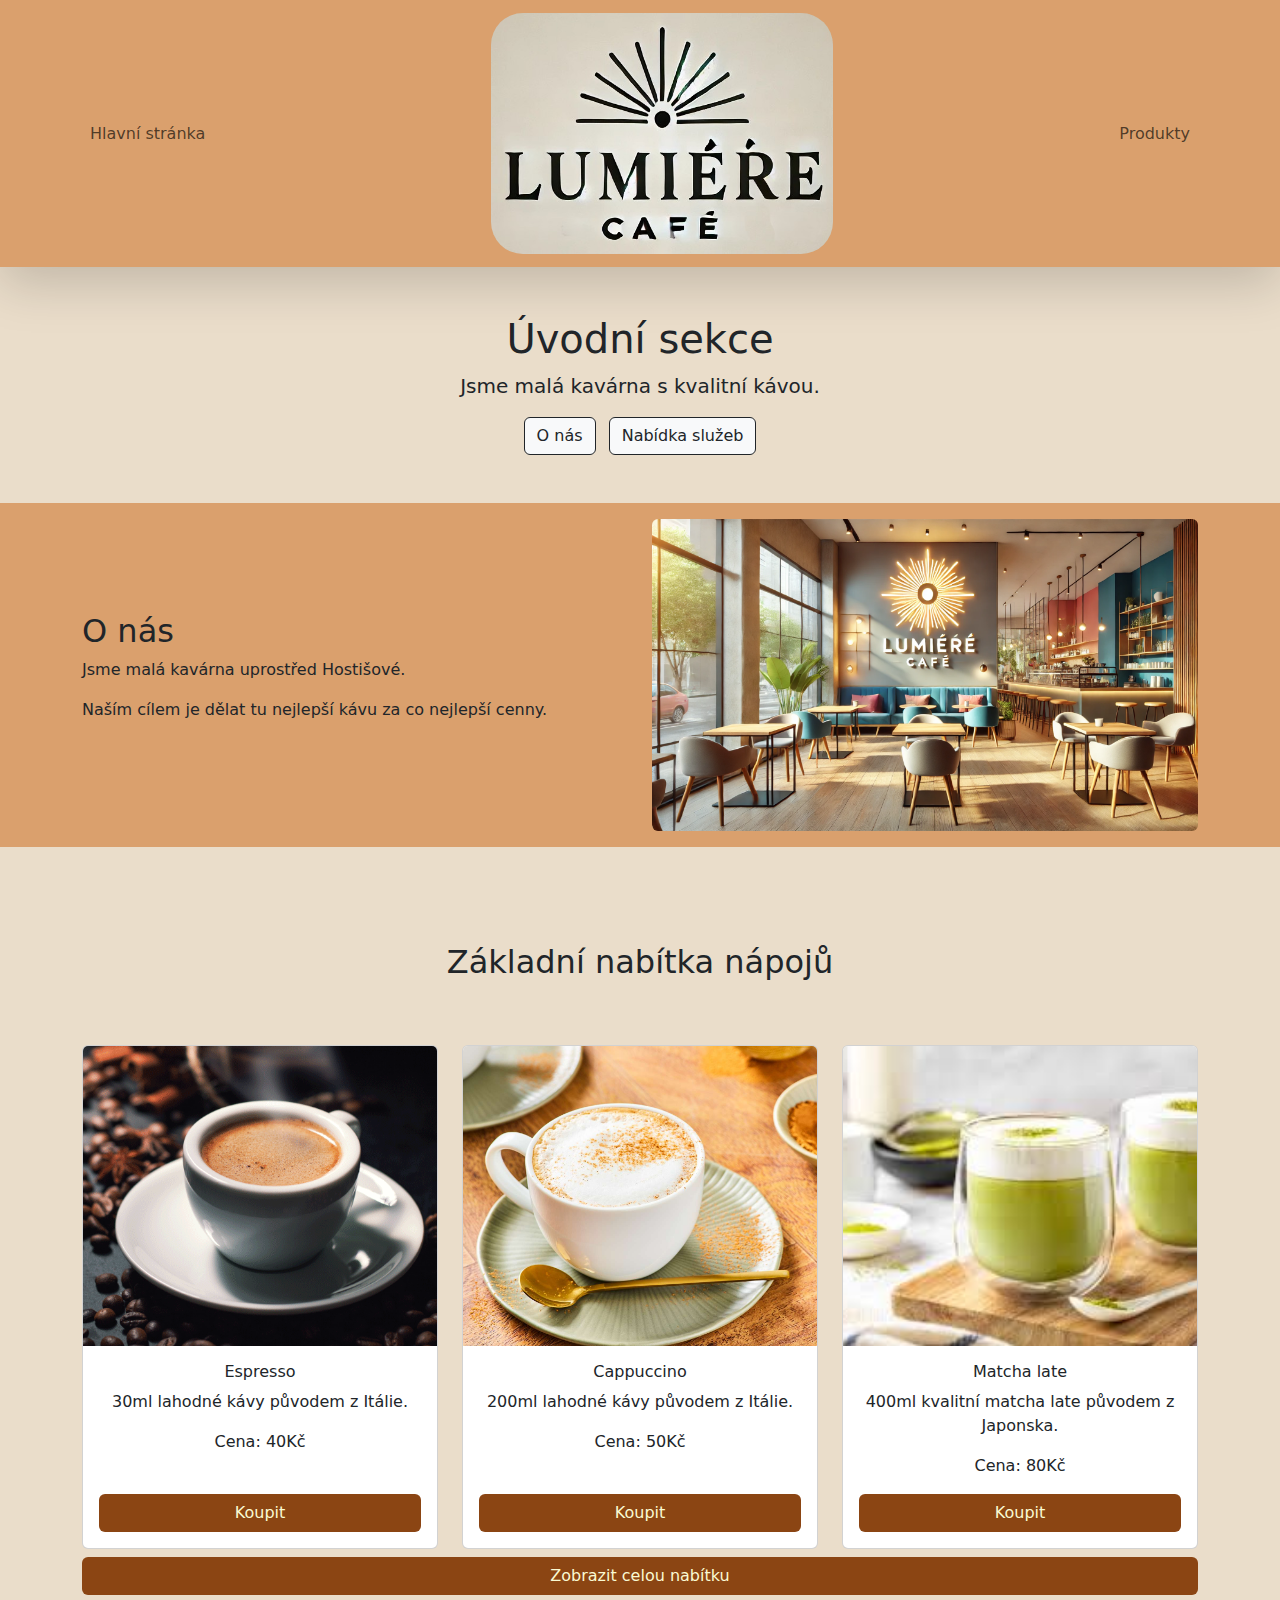
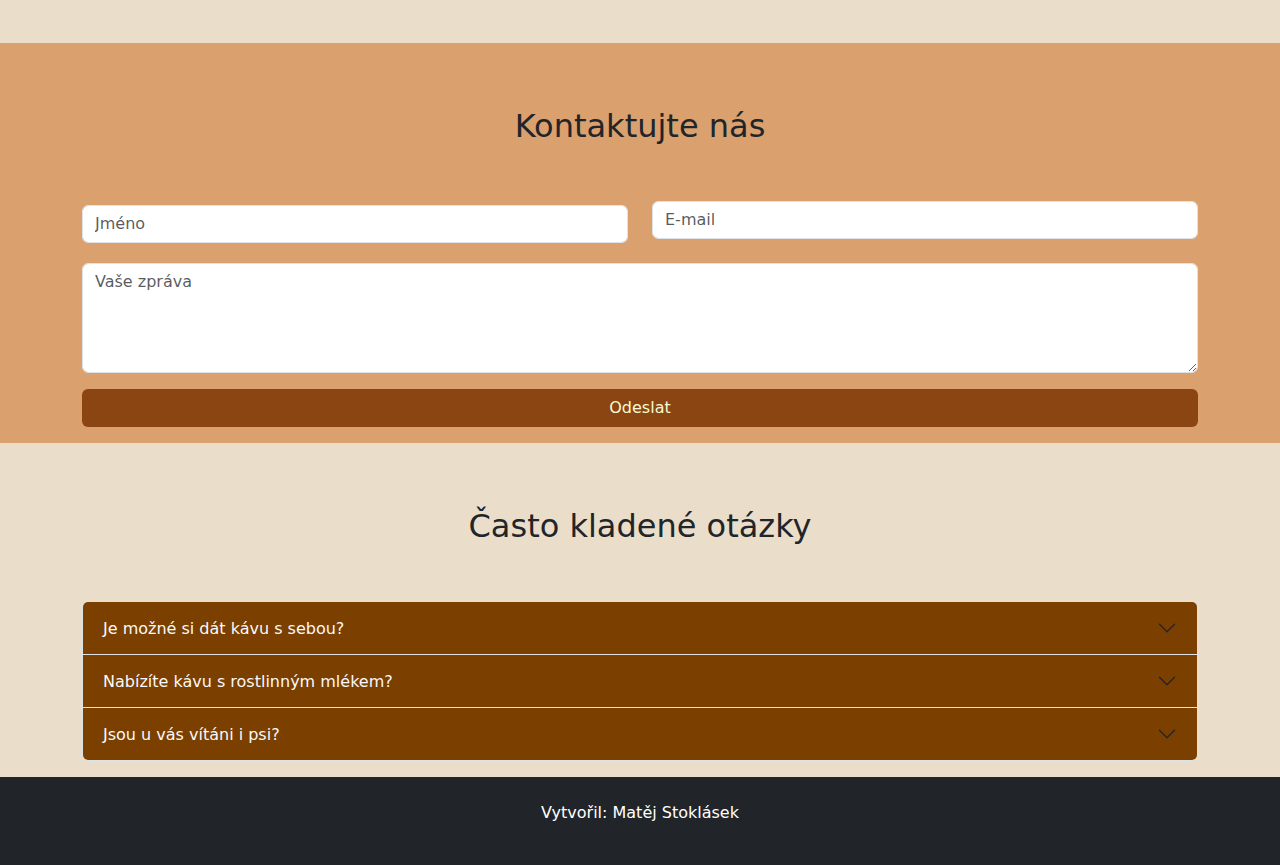
<file: index.html>
<!doctype html>
<html lang="cs">
<head>
    <meta charset="UTF-8">
    <meta name="viewport"
          content="width=device-width, user-scalable=no, initial-scale=1.0, maximum-scale=1.0, minimum-scale=1.0">
    <meta http-equiv="X-UA-Compatible" content="ie=edge">
    <title>Document</title>
    <link rel="stylesheet" href="css/bootstrap.min.css">
    <link rel="stylesheet" href="styles_CSS.css">

</head>
<body>
<nav class="navbar navbar-expand shadow-lg b" style="background-color: #DAA06D">
    <div class="container justify-content-center">
        <div class="collapse navbar-collapse justify-content-start" id="mainNav">
            <ul class="navbar-nav">
                <li class="nav-item"><a class="nav-link btn btn-light btn-outline-light" href="#onas">Hlavní
                    stránka</a>
                </li>
            </ul>

        </div>
        <a class="navbar-brand navbar-collapse collapse m-0 justify-content-center " href="#onas"><img
                src="logo_upravené.jpg" class="rounded-5" height="50%" width="50%"/></a>
        <div class="collapse navbar-collapse justify-content-end" id="#mainNav">

            <ul class="navbar-nav">
                <li class="nav-item "><a class="nav-link btn btn-light btn-outline-light" href="items.html">Produkty</a>
                </li>
            </ul>
        </div>
    </div>
</nav>
<header class="text-center py-5" style="background-color: #EADDCA">
    <div class="container text-center">
        <h1>Úvodní sekce</h1>
        <p class="lead">Jsme malá kavárna s kvalitní kávou.</p>
        <a href="#onas" class="me-2 btn btn-light btn-outline-dark">O nás</a>
        <a href="#nabidka" class="btn btn-light btn-outline-dark">Nabídka služeb</a>
    </div>
</header>
<section id="onas" class="p-3 y-5" style="background-color: #DAA06D">
    <div class="container">
        <div class="row align-items-center">
            <div class="col-md-6">
                <h2>O nás</h2>
                <p>Jsme malá kavárna uprostřed Hostišové.</p>
                <p>Naším cílem je dělat tu nejlepší kávu za co nejlepší cenny.</p>
            </div>
            <div class="col-md-6">
                <img src="Interiér_kavárna.webp" alt="O nás" class="img-fluid rounded">
            </div>
        </div>
    </div>
</section>
<section id="nabidka" style="background-color: #EADDCA" class="py-5">
    <div class="container text-center">
        <h2 class="p-5">Základní nabítka nápojů</h2>
        <div class="row g-4">
            <div class="col-lg-4 col-md-6 col-12 py-2">
                <div class="card h-100 d-flex flex-column">
                    <img src="espresso.gif" class="card-img-top"/>
                    <div class="card-body d-flex flex-column">
                        <h5 class="card-title">Espresso</h5>
                        <p class="card-text">30ml lahodné kávy původem z Itálie.</p>
                        <p class="card-text">Cena: 40Kč</p>
                        <a href="#" class="btn mt-auto"
                           style="background-color: saddlebrown;color: lightgoldenrodyellow">Koupit</a>
                    </div>
                </div>
            </div>
            <div class="col-lg-4 col-md-6 col-12 py-2">
                <div class="card h-100">
                    <img src="cappuccino.jpg" class="card-img-top"/>
                    <div class="card-body d-flex flex-column">
                        <h5 class="card-title">Cappuccino</h5>
                        <p class="card-text">200ml lahodné kávy původem z Itálie.</p>
                        <p class="card-text">Cena: 50Kč</p>
                        <a href="#" class="btn mt-auto"
                           style="background-color: saddlebrown;color: lightgoldenrodyellow">Koupit</a>
                    </div>
                </div>
            </div>
            <div class="col-lg-4 col-md-6 col-12 py-2">
                <div class="card h-100 d-flex flex-column">
                    <img src="matcha_latte.jpg" class="card-img-top"/>
                    <div class="card-body d-flex flex-column">
                        <h5 class="card-title">Matcha late</h5>
                        <p class="card-text">400ml kvalitní matcha late původem z Japonska.</p>
                        <p class="card-text">Cena: 80Kč</p>
                        <a href="#" class="btn mt-auto"
                           style="background-color: saddlebrown;color: lightgoldenrodyellow">Koupit</a>
                    </div>
                </div>
            </div>
        </div>
        <a href="items.html" class="btn w-100"
           style="background-color: saddlebrown;color: lightgoldenrodyellow">Zobrazit celou nabítku</a>
</section>
<section class="py-3" style="background-color: #DAA06D">
    <div class="container">
        <h2 class="text-center p-lg-5">Kontaktujte nás</h2>
        <form>
            <div class="row mb-3">
                <div class="col-md-6 py-1">
                    <input type="text" class="form-control" placeholder="Jméno">
                </div>
                <div class="col-md-6">
                    <input type="email" class="form-control" placeholder="E-mail">
                </div>
            </div>
            <div class="mb-3">
                <textarea class="form-control" rows="4" placeholder="Vaše zpráva"></textarea>
            </div>
            <button type="submit" class="btn w-100 " style="background-color: saddlebrown;color: lightgoldenrodyellow">
                Odeslat
            </button>
        </form>
    </div>
</section>
<section class="py-3" style="background-color: #EADDCA">
    <div class="container">
        <h2 class="text-center p-lg-5">Často kladené otázky</h2>
        <div class="accordion " id="faq_parent">
            <div class="accordion-item">
                <h2 class="accordion-header">
                    <button class="accordion-button collapsed text-light" data-bs-toggle="collapse"
                            data-bs-target="#faq_1"
                            type="button"
                            data-bs-parent="#faq_parent">
                        Je možné si dát kávu s sebou?
                    </button>
                </h2>
                <div id="faq_1" class="accordion-collapse collapse">
                    <div class="accordion-body">Určitě. Všechny naše nápoje ti rádi připravíme i do kelímku s sebou. Máš vlastní hrnek? Super, ještě víc to podporujeme.</div>
                </div>

            </div>
            <div class="accordion-item">
                <h2 class="accordion-header">
                    <button class="accordion-button collapsed text-light" data-bs-toggle="collapse"
                            data-bs-target="#faq_2"
                            type="button"
                            data-bs-parent="#faq_parent">
                        Nabízíte kávu s rostlinným mlékem?
                    </button>
                </h2>
                <div id="faq_2" class="accordion-collapse collapse">
                    <div class="accordion-body">Ano! Máme na výběr z několika rostlinných alternativ – např. ovesné, mandlové nebo sójové mléko. Stačí říct obsluze při objednávce.</div>
                </div>

            </div>
            <div class="accordion-item">
                <h2 class="accordion-header">
                    <button class="accordion-button collapsed text-light" data-bs-toggle="collapse"
                            data-bs-target="#faq_3"
                            type="button"
                            data-bs-parent="#faq_parent">
                        Jsou u vás vítáni i psi?
                    </button>
                </h2>
                <div id="faq_3" class="accordion-collapse collapse">
                    <div class="accordion-body">Ano, máme psy rádi! Vítáme je s otevřenou náručí – a často i s miskou vody navíc.</div>
                </div>

            </div>
        </div>
    </div>
</section>
<footer class="bg-dark text-center py-4 text-white">
    <p>Vytvořil: Matěj Stoklásek</p>
</footer>
<script src="./js/bootstrap.bundle.min.js"></script>
</body>
</html>
</file>
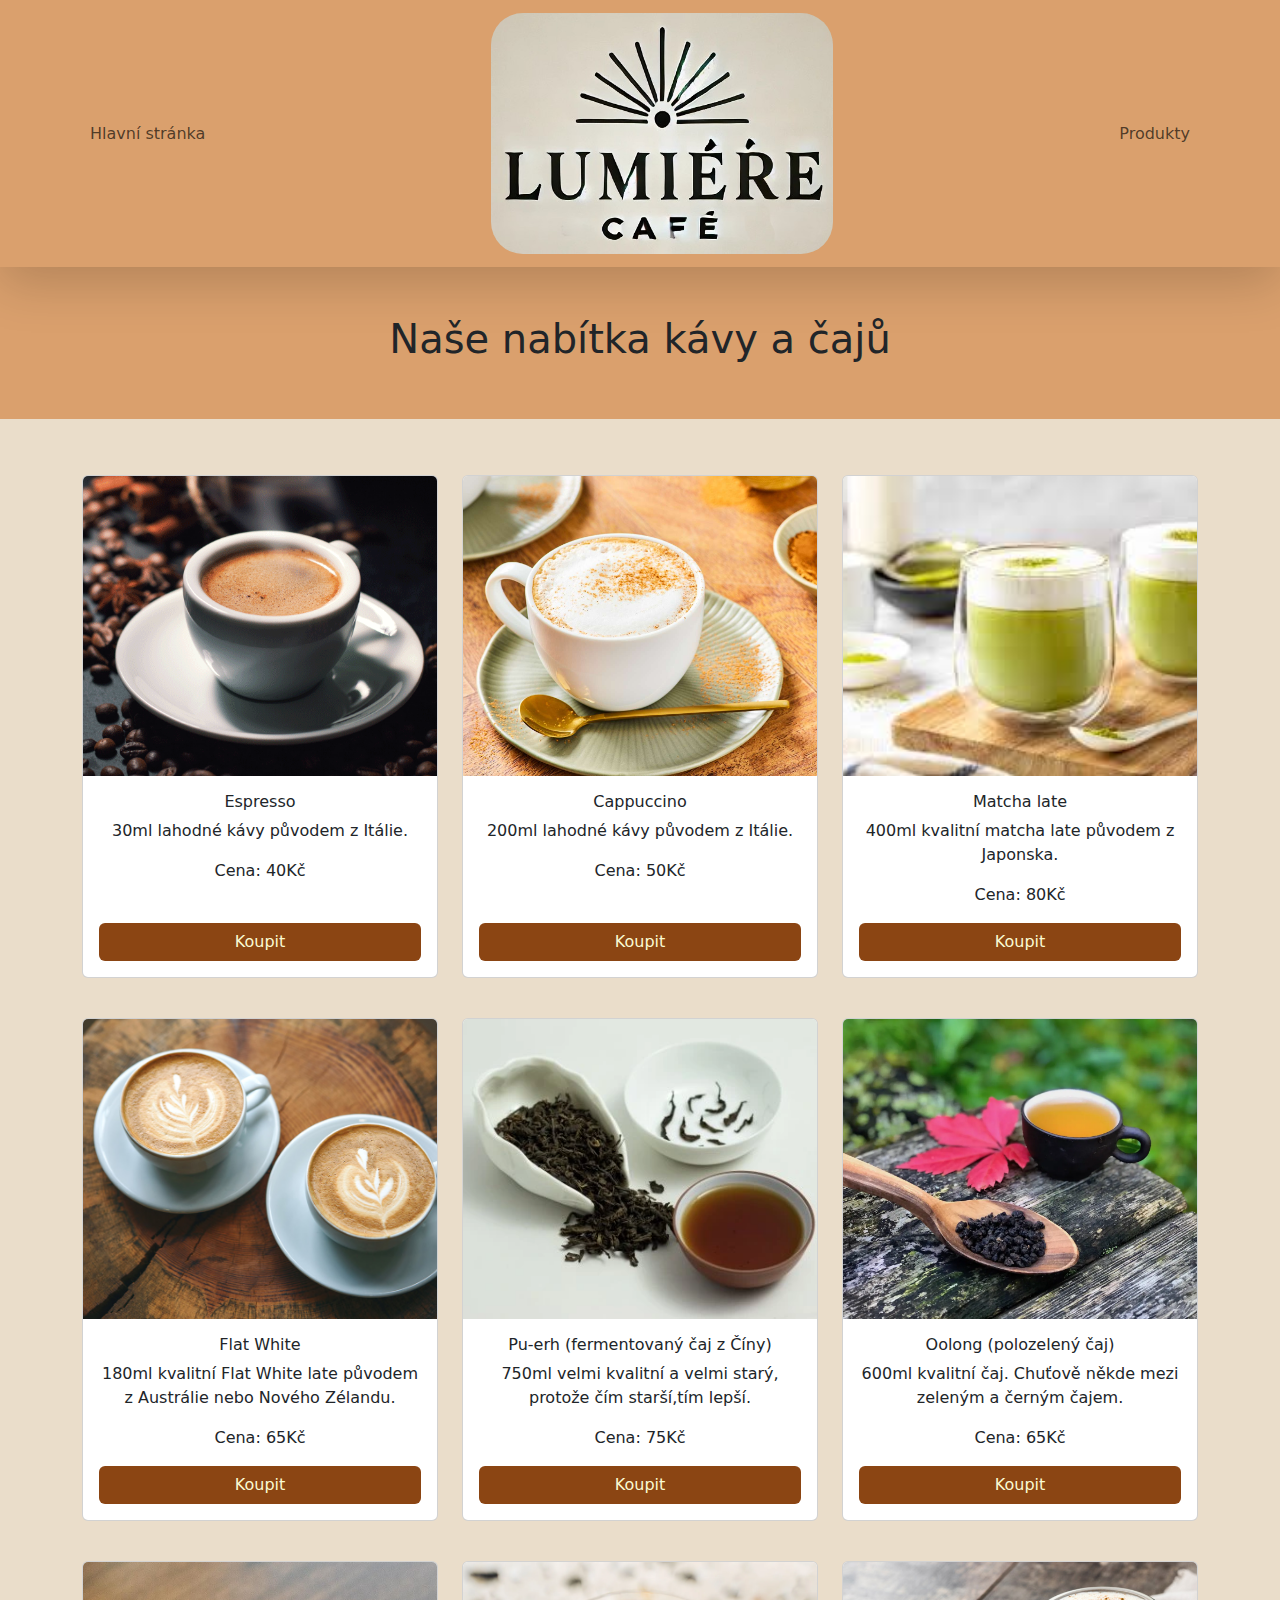
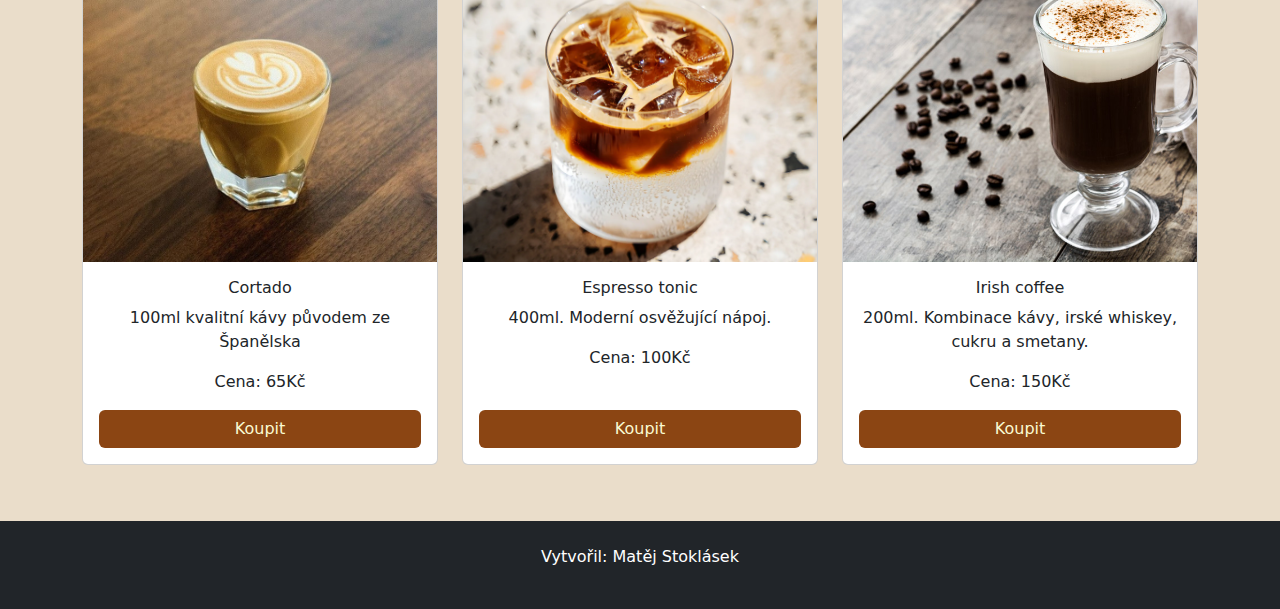
<file: items.html>
<!doctype html>
<html lang="cs">
<head>
    <meta charset="UTF-8">
    <meta name="viewport"
          content="width=device-width, user-scalable=no, initial-scale=1.0, maximum-scale=1.0, minimum-scale=1.0">
    <meta http-equiv="X-UA-Compatible" content="ie=edge">
    <title>Document</title>
    <link rel="stylesheet" href="css/bootstrap.min.css">
    <link rel="stylesheet" href="styles_CSS.css">

</head>
<body>
<nav class="navbar navbar-expand shadow-lg" style="background-color: #DAA06D">
    <div class="container justify-content-center">
        <div class="collapse navbar-collapse justify-content-start" id="mainNav">
            <ul class="navbar-nav">
                <li class="nav-item"><a class="nav-link btn btn-light btn-outline-light " href="index.html">Hlavní
                    stránka</a>
                </li>
            </ul>

        </div>
        <a class="navbar-brand navbar-collapse collapse m-0 justify-content-center " href="index.html"><img src="logo_upravené.jpg" class="rounded-5" height="50%" width="50%"/></a>
        <div class="collapse navbar-collapse justify-content-end" id="#mainNav">

            <ul class="navbar-nav">
                <li class="nav-item "><a class="nav-link btn btn-light btn-outline-light " href="items.html">Produkty</a>
                </li>
            </ul>
        </div>
    </div>
</nav>
<header class="text-center py-5" style="background-color: #DAA06D">
    <div class="container text-center">
        <h1>Naše nabítka kávy a čajů</h1>
    </div>
</header>
<section id="nabidka" class="py-5" style="background-color: #EADDCA">
    <div class="container text-center">
        <div class="row g-4">
            <div class="col-lg-4 col-md-6 col-12 py-2">
                <div class="card h-100 d-flex flex-column">
                    <img src="espresso.gif" class="card-img-top"/>
                    <div class="card-body d-flex flex-column">
                        <h5 class="card-title">Espresso</h5>
                        <p class="card-text">30ml lahodné kávy původem z Itálie.</p>
                        <p class="card-text">Cena: 40Kč</p>
                        <a href="#" class="btn mt-auto" style="background-color: saddlebrown;color: lightgoldenrodyellow">Koupit</a>
                    </div>
                </div>
            </div>
            <div class="col-lg-4 col-md-6 col-12 py-2">
                <div class="card h-100">
                    <img src="cappuccino.jpg" class="card-img-top"/>
                    <div class="card-body d-flex flex-column">
                        <h5 class="card-title">Cappuccino</h5>
                        <p class="card-text">200ml lahodné kávy původem z Itálie.</p>
                        <p class="card-text">Cena: 50Kč</p>
                        <a href="#" class="btn mt-auto" style="background-color: saddlebrown;color: lightgoldenrodyellow">Koupit</a>
                    </div>
                </div>
            </div>
            <div class="col-lg-4 col-md-6 col-12 py-2">
                <div class="card h-100 d-flex flex-column">
                    <img src="matcha_latte.jpg" class="card-img-top"/>
                    <div class="card-body d-flex flex-column">
                        <h5 class="card-title">Matcha late</h5>
                        <p class="card-text">400ml kvalitní matcha late původem z Japonska.</p>
                        <p class="card-text">Cena: 80Kč</p>
                        <a href="#" class="btn mt-auto" style="background-color: saddlebrown;color: lightgoldenrodyellow">Koupit</a>
                    </div>
                </div>
            </div>
            <div class="col-lg-4 col-md-6 col-12 py-2">
                <div class="card h-100 d-flex flex-column">
                    <img src="Flat_white.jpg" class="card-img-top"/>
                    <div class="card-body d-flex flex-column">
                        <h5 class="card-title">Flat White</h5>
                        <p class="card-text">180ml kvalitní Flat White late původem z Austrálie nebo Nového Zélandu.</p>
                        <p class="card-text">Cena: 65Kč</p>
                        <a href="#" class="btn mt-auto" style="background-color: saddlebrown;color: lightgoldenrodyellow">Koupit</a>
                    </div>
                </div>
            </div>
            <div class="col-lg-4 col-md-6 col-12 py-2">
                <div class="card h-100 d-flex flex-column">
                    <img src="Pu-erhy_tea.webp" class="card-img-top"/>
                    <div class="card-body d-flex flex-column">
                        <h5 class="card-title">Pu-erh (fermentovaný čaj z Číny)</h5>
                        <p class="card-text">750ml velmi kvalitní a velmi starý, protože čím starší,tím lepší.</p>
                        <p class="card-text">Cena: 75Kč</p>
                        <a href="#" class="btn mt-auto" style="background-color: saddlebrown;color: lightgoldenrodyellow">Koupit</a>
                    </div>
                </div>
            </div>
            <div class="col-lg-4 col-md-6 col-12 py-2">
                <div class="card h-100 d-flex flex-column">
                    <img src="oolong_tea.webp" class="card-img-top"/>
                    <div class="card-body d-flex flex-column">
                        <h5 class="card-title">Oolong (polozelený čaj)</h5>
                        <p class="card-text">600ml kvalitní čaj. Chuťově někde mezi zeleným a černým čajem.</p>
                        <p class="card-text">Cena: 65Kč</p>
                        <a href="#" class="btn mt-auto" style="background-color: saddlebrown;color: lightgoldenrodyellow">Koupit</a>
                    </div>
                </div>
            </div>
            <div class="col-lg-4 col-md-6 col-12 py-2">
                <div class="card h-100 d-flex flex-column">
                    <img src="cortado.jpg" class="card-img-top"/>
                    <div class="card-body d-flex flex-column">
                        <h5 class="card-title">Cortado</h5>
                        <p class="card-text">100ml kvalitní kávy původem ze Španělska</p>
                        <p class="card-text">Cena: 65Kč</p>
                        <a href="#" class="btn mt-auto" style="background-color: saddlebrown;color: lightgoldenrodyellow">Koupit</a>
                    </div>
                </div>
            </div>
            <div class="col-lg-4 col-md-6 col-12 py-2">
                <div class="card h-100 d-flex flex-column">
                    <img src="espresso_tonic.jpg" class="card-img-top"/>
                    <div class="card-body d-flex flex-column">
                        <h5 class="card-title">Espresso tonic</h5>
                        <p class="card-text">400ml. Moderní osvěžující nápoj.</p>
                        <p class="card-text">Cena: 100Kč</p>
                        <a href="#" class="btn mt-auto" style="background-color: saddlebrown;color: lightgoldenrodyellow">Koupit</a>
                    </div>
                </div>
            </div>
            <div class="col-lg-4 col-md-6 col-12 py-2">
                <div class="card h-100 d-flex flex-column">
                    <img src="irish-coffee.jpg" class="card-img-top"/>
                    <div class="card-body d-flex flex-column">
                        <h5 class="card-title">Irish coffee</h5>
                        <p class="card-text">200ml. Kombinace kávy, irské whiskey, cukru a smetany.</p>
                        <p class="card-text">Cena: 150Kč</p>
                        <a href="#" class="btn mt-auto" style="background-color: saddlebrown;color: lightgoldenrodyellow">Koupit</a>
                    </div>
                </div>
            </div>
        </div>
    </div>

</section>
<footer class="bg-dark text-center py-4 text-white">
    <p>Vytvořil: Matěj Stoklásek</p>
</footer>
</body>
</html>
</file>
<file: styles_CSS.css>
.card-img-top {
    height: 300px;
    object-fit: cover;
}

.card-title, .card-text {
    font-size: 1rem;
}

.accordion-button {
    background-color: #7B3F00;
    color: #000;
}

.accordion-button:not(.collapsed) {
    background-color: #6F4E37;
    color: #000;
}

.accordion-body {
    background-color: #C19A6B;
    color: #222;
}
</file>
